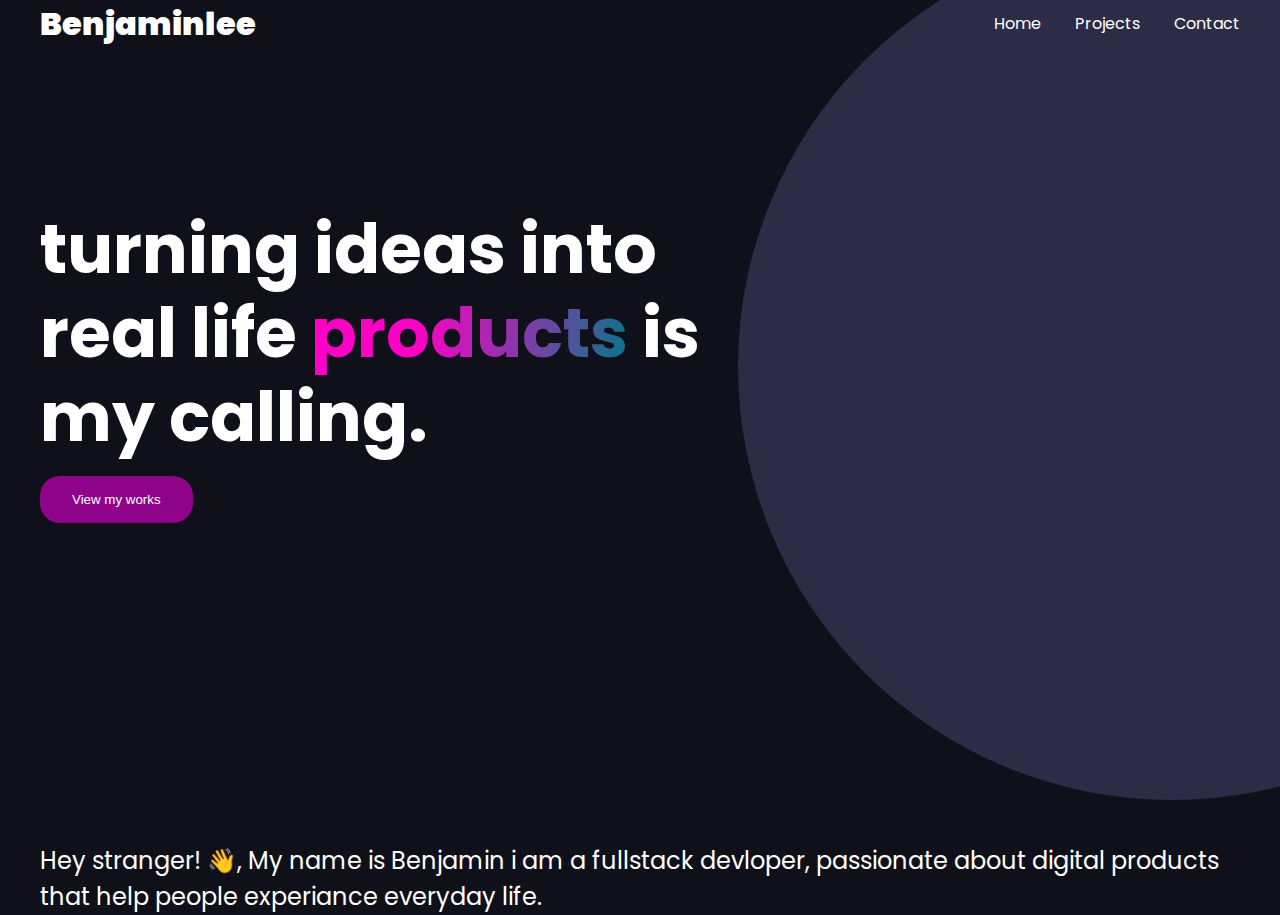
<file: views/index.html>
<!DOCTYPE html>
<html lang="en">
  <head>
    <meta charset="UTF-8" />
    <meta http-equiv="X-UA-Compatible" content="IE=edge" />
    <meta name="viewport" content="width=device-width, initial-scale=1.0" />
    <title>Document</title>
    <link rel="stylesheet" href="/static/style.css" />
  </head>
  <body>
    <div class="nav">
      <div class="nav__logo">Benjaminlee</div>
      <div class="nav__menu_items">
        <ul>
          <li><a href="#">Home</a></li>
          <li><a href="#">Projects</a></li>
          <li><a href="#">Contact</a></li>
        </ul>
      </div>
    </div>
    <div class="hero">
      <div class="hero-left flow">
        <h1 class="hero__text">
          turning ideas into real life
          <span class="hero__text_gradient">products</span> is my calling.
        </h1>
        <button class="cta-button">View my works</button>
      </div>

      <div class="img-container">
        <img src="/static/img/bg-hero.svg" class="hero-img" alt="" />
      </div>
    </div>
    <div class="bio-section">
      <p>
        Hey stranger! 👋, My name is Benjamin i am a fullstack devloper,
        passionate about digital products that help people experiance everyday
        life.
      </p>
    </div>
  </body>
</html>
</file>
<file: static/style.css>
@import url("https://fonts.googleapis.com/css2?family=Poppins:wght@100;200;300;400;500;600;700;800;900&display=swap");

* {
  margin: 0;
  padding: 0;
  color: white;
}
li {
  list-style: none;
}
a {
  text-decoration: none;
}

body {
  background-color: #10101a;
  font-family: "Poppins", sans-serif;
  width: 100vw;
  height: 100vh;
}
.nav {
  display: flex;
  justify-content: space-between;
  align-items: center;
  max-width: 75rem;
  margin-inline: auto;
  z-index: 2;
}
.nav__logo {
  font-family: "Poppins";
  font-style: normal;
  font-weight: 900;
  font-size: 2rem;
  line-height: 3rem;
}

.nav__menu_items {
}

.nav__menu_items ul {
  display: flex;
  gap: 2.125rem;
  font-weight: 400;
  font-size: 1rem;
  line-height: 1.75rem;
}

@font-face {
  font-family: MarkPro;
  font-weight: 900;
  src: url("static/MarkPro-Bold.otf") format("opentype");
}
.hero {
  max-width: 75rem;
  margin-inline: auto;
}

.hero__text {
  font-family: poppins;
  font-weight: 700;
  font-size: 4.25rem;
  line-height: 5.25rem;
  max-width: 46.3125rem;
}

.hero__text_gradient {
  background: linear-gradient(
    99.15deg,
    #ff00c7 33.37%,
    rgba(0, 224, 255, 0.49) 99.27%
  );
  -webkit-background-clip: text;
  -webkit-text-fill-color: transparent;
  background-clip: text;
  text-fill-color: transparent;
}

.cta-button {
  background: #8f028a;
  border-radius: 20px;
  padding: 1rem 2rem;
  border: none;
  cursor: pointer;
}

.flow > * + * {
  margin-top: 1rem;
}

.hero-img {
  position: absolute;
  top: 0;
  right: 0;
  z-index: -1;
  height: 50rem;
}
.hero-left {
  padding-top: 10rem;
}

.bio-section {
  padding-top: 20rem;
  max-width: 75rem;
  margin-inline: auto;
}

.bio-section p {
  font-family: "Poppins";
  font-style: normal;
  font-weight: 400;
  font-size: 1.5rem;
  line-height: 2.25rem;
}
</file>
